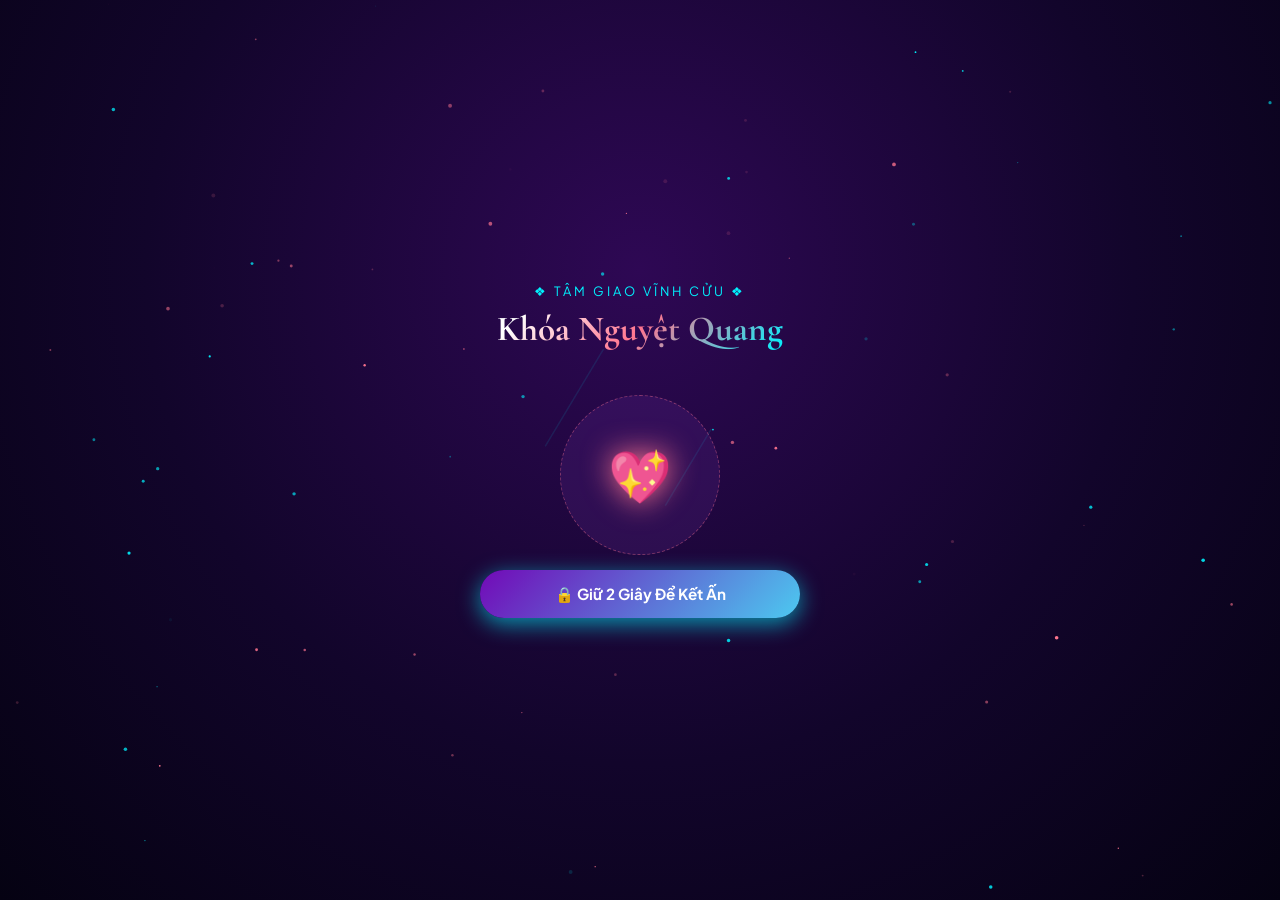
<file: index.html>
<!DOCTYPE html>
<html lang="vi">

<head>
    <meta charset="UTF-8">
    <meta name="viewport" content="width=device-width, initial-scale=1.0, maximum-scale=1.0, user-scalable=no">
    <title>Mid-Autumn</title>
    <link rel="stylesheet" href="style.css">
    <link
        href="https://fonts.googleapis.com/css2?family=Cormorant+Garamond:ital,wght@0,600;1,400&family=Dancing+Script:wght@700&family=Plus+Jakarta+Sans:wght@300;500;700&display=swap"
        rel="stylesheet">
</head>

<body>

    <!-- Canvas Phông Nền Vũ Trụ -->
    <canvas id="worldCanvas"></canvas>

    <!-- KHU VỰC CÁC TRANG FULL MÀN HÌNH -->
    <div class="content-viewport">

        <!-- TRANG 1: KHÓA TÌNH YÊU NGUYỆT QUANG -->
        <section id="page-lock" class="page active">
            <div class="fullscreen-content text-center" id="lockCard">
                <span class="ethereal-tag">❖ TÂM GIAO VĨNH CỬU ❖</span>
                <h1 class="page-title">Khóa Nguyệt Quang</h1>
                <p class="section-desc"></p>

                <div class="lock-container" id="lockContainer">
                    <div class="lock-ring" id="lockRing">
                        <div class="lock-core" id="lockCore">💖</div>
                        <svg class="progress-ring" viewBox="0 0 160 160">
                            <circle class="progress-ring__circle" stroke="url(#gradient-lock)" stroke-width="6"
                                fill="transparent" r="65" cx="80" cy="80" />
                            <defs>
                                <linearGradient id="gradient-lock" x1="0%" y1="0%" x2="100%" y2="100%">
                                    <stop offset="0%" stop-color="#ff758f" />
                                    <stop offset="50%" stop-color="#b5179e" />
                                    <stop offset="100%" stop-color="#00f2fe" />
                                </linearGradient>
                            </defs>
                        </svg>
                    </div>
                </div>

                <button class="btn-primary btn-lock" id="btnHoldLock">🔒 Giữ 2 Giây Để Kết Ấn</button>
            </div>
        </section>

        <!-- TRANG 2: KHẮC TÊN VĨNH CỬU -->
        <section id="page-signature" class="page">
            <div class="fullscreen-content text-center">
                <span class="ethereal-tag">❖ BẢNG TÊN ❖</span>
                <h2 class="page-title">Khắc Tên Nguyệt Quang</h2>
                <p class="section-desc"> </p>

                <div id="sigFormContainer" class="signature-form-box">
                    <div class="input-group">
                        <textarea id="inputNames" placeholder=" Viết tên của mình lên đây nào" class="neon-textarea"
                            rows="3" autocomplete="off"></textarea>
                    </div>
                    <button class="btn-primary btn-sig" id="btnSaveSig" style="margin-top: 16px;">✨ Khắc Tên</button>
                </div>

                <div id="sigDisplayContainer" class="signature-display-box" style="display: none;">
                    <div class="sig-plaque">
                        <div class="sig-icon">💍</div>
                        <h3 class="sig-title-saved">Duyên Phận Đã Khắc</h3>
                        <div class="sig-names-display" id="savedNamesText">--</div>
                        <p class="sig-date-saved" id="savedDateText">Khắc ngày: --/--/----</p>
                    </div>

                    <div style="display: flex; gap: 10px; justify-content: center; margin-top: 18px; flex-wrap: wrap;">
                        <button class="btn-primary btn-clear" id="btnEditSig"
                            style="background: rgba(255,255,255,0.12); border: 1px solid var(--pink-neon); width: auto; padding: 12px 18px; font-size: 0.85rem;">✏️
                        </button>

                        <button class="btn-primary" id="btnGoToSecret"
                            style="background: linear-gradient(135deg, #00f2fe, #b5179e); width: auto; padding: 12px 20px; font-size: 0.85rem;">🌙
                            Thảm Nguyệt Bí Mật ➔</button>
                    </div>
                </div>
            </div>
        </section>

        <!-- TRANG 3: THẢM NGUYỆT BÍ MẬT -->
        <section id="page-mooncake" class="page">
            <div class="fullscreen-content text-center">
                <span class="ethereal-tag">❖ MẬT MÃ ĐÊM RẰM ❖</span>
                <h2 class="page-title">Thảm Nguyệt Bí Mật</h2>
                <p class="section-desc">Cắt bánh Trung Thu để xem bất ngờ</p>

                <div class="mooncake-wrapper" id="mooncakeWrapper">
                    <div class="mooncake-body">
                        <div class="mooncake-half left">🥮</div>
                        <div class="mooncake-half right">🥮</div>
                    </div>
                </div>

                <!-- Đã xóa khung secretScroll ở đây -->
            </div>
        </section>

    </div>

    <!-- Thông Báo Toast -->
    <div id="toast" class="toast-hidden"></div>

    <script src="script.js"></script>
</body>

</html>
</file>
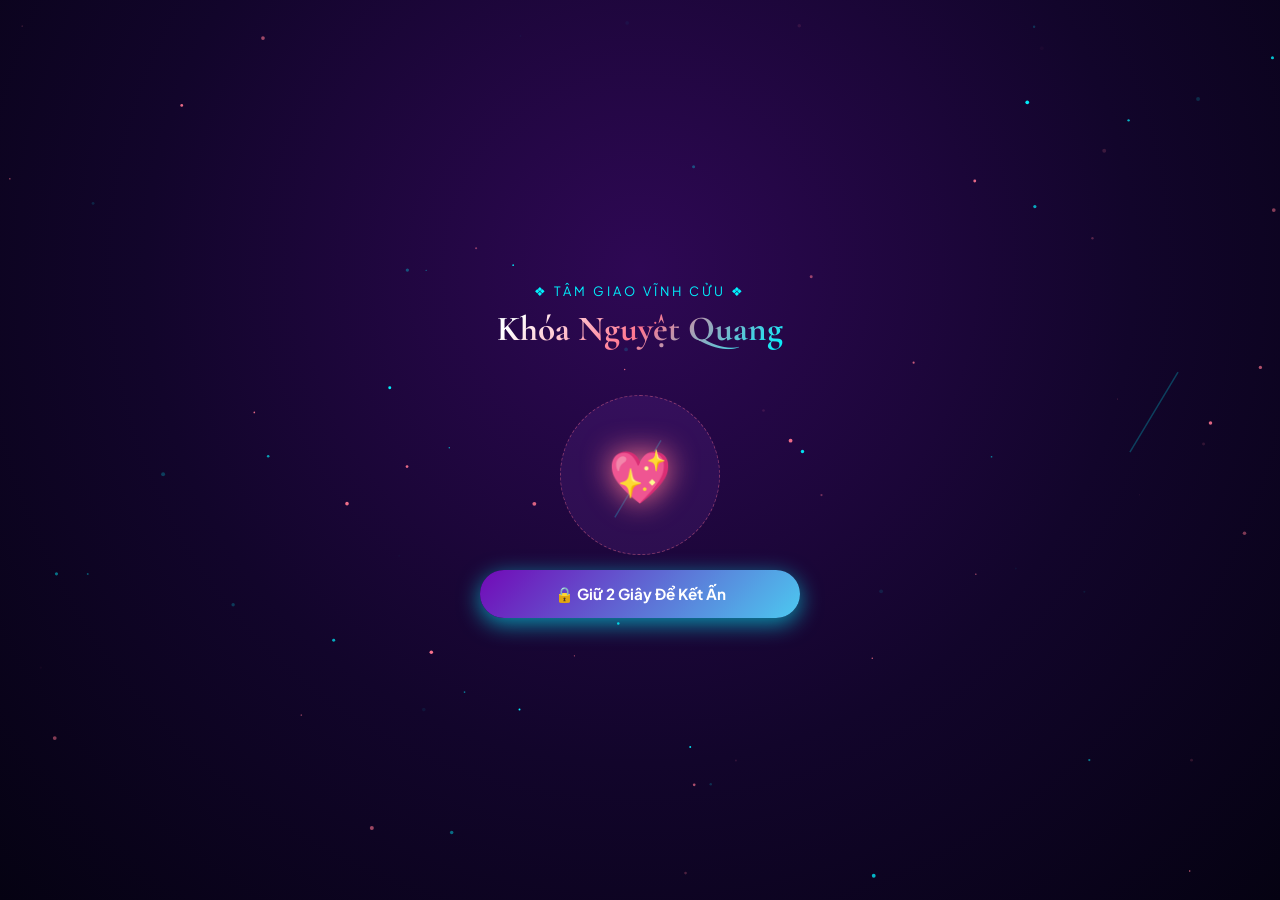
<file: autumn.html>
<!DOCTYPE html>
<html lang="vi">

<head>
    <meta charset="UTF-8">
    <meta name="viewport" content="width=device-width, initial-scale=1.0, maximum-scale=1.0, user-scalable=no">
    <title>Mid-Autumn</title>
    <link rel="stylesheet" href="autumn.css">
    <link
        href="https://fonts.googleapis.com/css2?family=Cormorant+Garamond:ital,wght@0,600;1,400&family=Dancing+Script:wght@700&family=Plus+Jakarta+Sans:wght@300;500;700&display=swap"
        rel="stylesheet">
</head>

<body>

    <!-- Canvas Phông Nền Vũ Trụ -->
    <canvas id="worldCanvas"></canvas>

    <!-- KHU VỰC CÁC TRANG FULL MÀN HÌNH -->
    <div class="content-viewport">

        <!-- TRANG 1: KHÓA TÌNH YÊU NGUYỆT QUANG -->
        <section id="page-lock" class="page active">
            <div class="fullscreen-content text-center" id="lockCard">
                <span class="ethereal-tag">❖ TÂM GIAO VĨNH CỬU ❖</span>
                <h1 class="page-title">Khóa Nguyệt Quang</h1>
                <p class="section-desc"></p>

                <div class="lock-container" id="lockContainer">
                    <div class="lock-ring" id="lockRing">
                        <div class="lock-core" id="lockCore">💖</div>
                        <svg class="progress-ring" viewBox="0 0 160 160">
                            <circle class="progress-ring__circle" stroke="url(#gradient-lock)" stroke-width="6"
                                fill="transparent" r="65" cx="80" cy="80" />
                            <defs>
                                <linearGradient id="gradient-lock" x1="0%" y1="0%" x2="100%" y2="100%">
                                    <stop offset="0%" stop-color="#ff758f" />
                                    <stop offset="50%" stop-color="#b5179e" />
                                    <stop offset="100%" stop-color="#00f2fe" />
                                </linearGradient>
                            </defs>
                        </svg>
                    </div>
                </div>

                <button class="btn-primary btn-lock" id="btnHoldLock">🔒 Giữ 2 Giây Để Kết Ấn</button>
            </div>
        </section>

        <!-- TRANG 2: KHẮC TÊN VĨNH CỬU -->
        <section id="page-signature" class="page">
            <div class="fullscreen-content text-center">
                <span class="ethereal-tag">❖ BẢNG TÊN ❖</span>
                <h2 class="page-title">Khắc Tên Nguyệt Quang</h2>
                <p class="section-desc"> </p>

                <div id="sigFormContainer" class="signature-form-box">
                    <div class="input-group">
                        <textarea id="inputNames" placeholder=" Viết tên của mình lên đây nào" class="neon-textarea"
                            rows="3" autocomplete="off"></textarea>
                    </div>
                    <button class="btn-primary btn-sig" id="btnSaveSig" style="margin-top: 16px;">✨ Khắc Tên</button>
                </div>

                <div id="sigDisplayContainer" class="signature-display-box" style="display: none;">
                    <div class="sig-plaque">
                        <div class="sig-icon">💍</div>
                        <h3 class="sig-title-saved">Duyên Phận Đã Khắc</h3>
                        <div class="sig-names-display" id="savedNamesText">--</div>
                        <p class="sig-date-saved" id="savedDateText">Khắc ngày: --/--/----</p>
                    </div>

                    <div style="display: flex; gap: 10px; justify-content: center; margin-top: 18px; flex-wrap: wrap;">
                        <button class="btn-primary btn-clear" id="btnEditSig"
                            style="background: rgba(255,255,255,0.12); border: 1px solid var(--pink-neon); width: auto; padding: 12px 18px; font-size: 0.85rem;">✏️
                        </button>

                        <button class="btn-primary" id="btnGoToSecret"
                            style="background: linear-gradient(135deg, #00f2fe, #b5179e); width: auto; padding: 12px 20px; font-size: 0.85rem;">🌙
                            Thảm Nguyệt Bí Mật ➔</button>
                    </div>
                </div>
            </div>
        </section>

        <!-- TRANG 3: THẢM NGUYỆT BÍ MẬT -->
        <section id="page-mooncake" class="page">
            <div class="fullscreen-content text-center">
                <span class="ethereal-tag">❖ MẬT MÃ ĐÊM RẰM ❖</span>
                <h2 class="page-title">Thảm Nguyệt Bí Mật</h2>
                <p class="section-desc">Cắt bánh Trung Thu để xem bất ngờ</p>

                <div class="mooncake-wrapper" id="mooncakeWrapper">
                    <div class="mooncake-body">
                        <div class="mooncake-half left">🥮</div>
                        <div class="mooncake-half right">🥮</div>
                    </div>
                </div>

                <!-- Đã xóa khung secretScroll ở đây -->
            </div>
        </section>

    </div>

    <!-- Thông Báo Toast -->
    <div id="toast" class="toast-hidden"></div>

    <script src="autumn.js"></script>
</body>

</html>
</file>
<file: style.css>
:root {
    --purple-deep: #12072b;
    --purple-mid: #2a085c;
    --purple-glow: rgba(157, 78, 221, 0.6);
    --pink-neon: #ff758f;
    --pink-glow: rgba(255, 117, 143, 0.6);
    --blue-neon: #00f2fe;
    --blue-glow: rgba(0, 242, 254, 0.6);
    --gold-accent: #ffd166;

    --font-heading: 'Cormorant Garamond', serif;
    --font-hand: 'Dancing Script', cursive;
    --font-body: 'Plus Jakarta Sans', sans-serif;
}

* {
    margin: 0;
    padding: 0;
    box-sizing: border-box;
    user-select: none;
    -webkit-tap-highlight-color: transparent;
}

body {
    width: 100vw;
    height: 100vh;
    height: 100dvh;
    /* Hỗ trợ chiều cao chuẩn trên trình duyệt di động */
    overflow: hidden;
    background: radial-gradient(circle at 50% 30%, #2e0854 0%, #12052b 55%, #050212 100%);
    color: #f3ecff;
    font-family: var(--font-body);
}

#worldCanvas {
    position: fixed;
    top: 0;
    left: 0;
    width: 100%;
    height: 100%;
    z-index: 1;
}

/* Khung Viễn Cảnh Full Màn Hình */
.content-viewport {
    position: relative;
    z-index: 10;
    width: 100vw;
    height: 100vh;
    height: 100dvh;
    display: flex;
    justify-content: center;
    align-items: center;
}

.page {
    position: absolute;
    width: 100vw;
    height: 100vh;
    height: 100dvh;
    opacity: 0;
    pointer-events: none;
    transform: scale(0.96);
    transition: all 0.5s cubic-bezier(0.16, 1, 0.3, 1);
    display: flex;
    flex-direction: column;
    align-items: center;
    justify-content: center;
    padding: 20px;
}

.page.active {
    opacity: 1;
    pointer-events: all;
    transform: scale(1);
}

.fullscreen-content {
    background: transparent;
    border: none;
    box-shadow: none;
    width: 100%;
    max-width: 600px;
    display: flex;
    flex-direction: column;
    align-items: center;
    justify-content: center;
}

.ethereal-tag {
    font-size: 0.8rem;
    letter-spacing: 3px;
    color: var(--blue-neon);
    text-transform: uppercase;
}

.page-title {
    font-family: var(--font-heading);
    font-size: 2.2rem;
    background: linear-gradient(135deg, #ffffff 10%, #ff758f 50%, #00f2fe 100%);
    -webkit-background-clip: text;
    -webkit-text-fill-color: transparent;
    margin: 8px 0 10px 0;
    text-align: center;
}

.section-desc {
    font-size: 0.95rem;
    color: #cbb8ec;
    margin-bottom: 20px;
    line-height: 1.5;
    max-width: 90%;
    text-align: center;
}

/* Nút Bấm Chính */
.btn-primary {
    width: 100%;
    max-width: 320px;
    padding: 14px 20px;
    border: none;
    border-radius: 30px;
    background: linear-gradient(135deg, #b5179e, #ff758f);
    color: #fff;
    font-family: inherit;
    font-weight: 700;
    font-size: 0.95rem;
    cursor: pointer;
    transition: all 0.3s ease;
    box-shadow: 0 6px 22px var(--pink-glow);
    touch-action: manipulation;
}

.btn-primary:active {
    transform: scale(0.98);
}

/* Ô nhập liệu Neon cho mobile */
.neon-textarea {
    width: 100%;
    max-width: 380px;
    padding: 14px 18px;
    background: rgba(10, 4, 30, 0.85);
    border: 1px solid var(--pink-neon);
    border-radius: 20px;
    color: #fff;
    font-family: var(--font-body);
    font-size: 0.95rem;
    outline: none;
    resize: none;
    transition: all 0.3s ease;
    box-shadow: inset 0 2px 10px rgba(0, 0, 0, 0.6);
}

.neon-textarea:focus {
    border-color: var(--blue-neon);
    box-shadow: 0 0 18px var(--blue-glow), inset 0 2px 10px rgba(0, 0, 0, 0.6);
}

/* Khóa Tình Yêu */
.lock-container {
    position: relative;
    width: 160px;
    height: 160px;
    margin: 15px auto;
    transition: transform 0.4s ease;
}

.lock-container.pulse {
    transform: scale(1.1);
}

.lock-ring {
    width: 100%;
    height: 100%;
    border-radius: 50%;
    background: rgba(157, 78, 221, 0.12);
    display: flex;
    justify-content: center;
    align-items: center;
    border: 1px dashed rgba(255, 117, 143, 0.4);
}

.lock-core {
    font-size: 3.2rem;
    filter: drop-shadow(0 0 15px var(--pink-neon));
    transition: transform 0.4s cubic-bezier(0.175, 0.885, 0.32, 1.275);
}

.lock-core.unlocked {
    transform: scale(1.3) rotate(10deg);
    filter: drop-shadow(0 0 30px var(--blue-neon));
}

.progress-ring {
    position: absolute;
    top: 0;
    left: 0;
    transform: rotate(-90deg);
    width: 160px;
    height: 160px;
}

.progress-ring__circle {
    stroke-dasharray: 408.4;
    stroke-dashoffset: 408.4;
    transition: stroke-dashoffset 0.1s linear;
}

.btn-lock {
    background: linear-gradient(135deg, #7209b7, #4cc9f0);
    box-shadow: 0 6px 22px var(--blue-glow);
}

/* Ký Tên Vĩnh Cửu */
.signature-form-box {
    width: 100%;
    max-width: 380px;
}

.signature-display-box {
    width: 100%;
    max-width: 400px;
}

.sig-plaque {
    position: relative;
    background: radial-gradient(circle, rgba(42, 8, 92, 0.9) 0%, rgba(18, 7, 43, 0.95) 100%);
    border: 2px solid var(--pink-neon);
    border-radius: 24px;
    padding: 25px 18px;
    box-shadow: 0 0 30px var(--pink-glow), inset 0 0 15px rgba(0, 242, 254, 0.2);
    overflow: hidden;
}

.sig-icon {
    font-size: 2.5rem;
    margin-bottom: 5px;
    filter: drop-shadow(0 0 10px var(--pink-neon));
}

.sig-title-saved {
    font-family: var(--font-heading);
    font-size: 1.15rem;
    color: var(--blue-neon);
    letter-spacing: 2px;
    text-transform: uppercase;
    margin-bottom: 8px;
}

.sig-names-display {
    font-family: var(--font-hand);
    font-size: 2.2rem;
    color: var(--gold-accent);
    margin: 8px 0;
    text-shadow: 0 0 15px rgba(255, 209, 102, 0.6);
    word-break: break-word;
    white-space: pre-line;
}

.sig-date-saved {
    font-size: 0.85rem;
    color: #cbb8ec;
    opacity: 0.85;
}

/* Bánh Trung Thu */
.mooncake-wrapper {
    position: relative;
    width: 180px;
    height: 180px;
    margin: 15px auto;
    cursor: pointer;
}

.mooncake-body {
    position: relative;
    width: 100%;
    height: 100%;
    display: flex;
}

.mooncake-half {
    width: 50%;
    height: 100%;
    font-size: 7.5rem;
    overflow: hidden;
    display: flex;
    align-items: center;
    transition: transform 0.6s cubic-bezier(0.175, 0.885, 0.32, 1.275);
}

.mooncake-half.left {
    justify-content: flex-start;
}

.mooncake-half.right {
    justify-content: flex-end;
}

.mooncake-wrapper.sliced .mooncake-half.left {
    transform: translateX(-35px) rotate(-12deg);
}

.mooncake-wrapper.sliced .mooncake-half.right {
    transform: translateX(35px) rotate(12deg);
}

.secret-scroll {
    max-height: 0;
    opacity: 0;
    overflow: hidden;
    transition: all 0.6s ease;
    background: rgba(255, 255, 255, 0.08);
    border-radius: 20px;
    padding: 0 15px;
    border: 1px solid var(--pink-neon);
    max-width: 90%;
    width: 100%;
}

.mooncake-wrapper.sliced+.secret-scroll {
    max-height: 200px;
    opacity: 1;
    padding: 16px;
    margin-top: 15px;
}

.scroll-title {
    font-weight: bold;
    color: var(--gold-accent);
    margin-bottom: 6px;
    font-size: 1rem;
}

.scroll-content {
    font-family: var(--font-hand);
    font-size: 1.25rem;
    color: #fff;
    line-height: 1.4;
}

.text-center {
    text-align: center;
}

/* Toast Notification */
#toast {
    position: fixed;
    bottom: 20px;
    left: 50%;
    transform: translateX(-50%) translateY(100px);
    background: rgba(255, 117, 143, 0.95);
    color: #12072b;
    padding: 10px 20px;
    border-radius: 30px;
    font-size: 0.85rem;
    font-weight: bold;
    box-shadow: 0 10px 35px rgba(0, 0, 0, 0.6);
    z-index: 200;
    transition: all 0.4s ease;
    opacity: 0;
    width: max-content;
    max-width: 90vw;
    text-align: center;
}

#toast.show {
    transform: translateX(-50%) translateY(0);
    opacity: 1;
}

/* Tối ưu riêng cho Điện Thoại nhỏ (iPhone SE, Android nhỏ) */
@media (max-width: 380px) {
    .page-title {
        font-size: 1.8rem;
    }

    .section-desc {
        font-size: 0.85rem;
    }

    .lock-container {
        width: 140px;
        height: 140px;
    }

    .progress-ring {
        width: 140px;
        height: 140px;
    }

    .progress-ring__circle {
        r: 55;
        cx: 70;
        cy: 70;
        stroke-dasharray: 345.5;
        stroke-dashoffset: 345.5;
    }

    .mooncake-wrapper {
        width: 150px;
        height: 150px;
    }

    .mooncake-half {
        font-size: 6rem;
    }
}
</file>
<file: autumn.css>
:root {
    --purple-deep: #12072b;
    --purple-mid: #2a085c;
    --purple-glow: rgba(157, 78, 221, 0.6);
    --pink-neon: #ff758f;
    --pink-glow: rgba(255, 117, 143, 0.6);
    --blue-neon: #00f2fe;
    --blue-glow: rgba(0, 242, 254, 0.6);
    --gold-accent: #ffd166;

    --font-heading: 'Cormorant Garamond', serif;
    --font-hand: 'Dancing Script', cursive;
    --font-body: 'Plus Jakarta Sans', sans-serif;
}

* {
    margin: 0;
    padding: 0;
    box-sizing: border-box;
    user-select: none;
    -webkit-tap-highlight-color: transparent;
}

body {
    width: 100vw;
    height: 100vh;
    height: 100dvh;
    /* Hỗ trợ chiều cao chuẩn trên trình duyệt di động */
    overflow: hidden;
    background: radial-gradient(circle at 50% 30%, #2e0854 0%, #12052b 55%, #050212 100%);
    color: #f3ecff;
    font-family: var(--font-body);
}

#worldCanvas {
    position: fixed;
    top: 0;
    left: 0;
    width: 100%;
    height: 100%;
    z-index: 1;
}

/* Khung Viễn Cảnh Full Màn Hình */
.content-viewport {
    position: relative;
    z-index: 10;
    width: 100vw;
    height: 100vh;
    height: 100dvh;
    display: flex;
    justify-content: center;
    align-items: center;
}

.page {
    position: absolute;
    width: 100vw;
    height: 100vh;
    height: 100dvh;
    opacity: 0;
    pointer-events: none;
    transform: scale(0.96);
    transition: all 0.5s cubic-bezier(0.16, 1, 0.3, 1);
    display: flex;
    flex-direction: column;
    align-items: center;
    justify-content: center;
    padding: 20px;
}

.page.active {
    opacity: 1;
    pointer-events: all;
    transform: scale(1);
}

.fullscreen-content {
    background: transparent;
    border: none;
    box-shadow: none;
    width: 100%;
    max-width: 600px;
    display: flex;
    flex-direction: column;
    align-items: center;
    justify-content: center;
}

.ethereal-tag {
    font-size: 0.8rem;
    letter-spacing: 3px;
    color: var(--blue-neon);
    text-transform: uppercase;
}

.page-title {
    font-family: var(--font-heading);
    font-size: 2.2rem;
    background: linear-gradient(135deg, #ffffff 10%, #ff758f 50%, #00f2fe 100%);
    -webkit-background-clip: text;
    -webkit-text-fill-color: transparent;
    margin: 8px 0 10px 0;
    text-align: center;
}

.section-desc {
    font-size: 0.95rem;
    color: #cbb8ec;
    margin-bottom: 20px;
    line-height: 1.5;
    max-width: 90%;
    text-align: center;
}

/* Nút Bấm Chính */
.btn-primary {
    width: 100%;
    max-width: 320px;
    padding: 14px 20px;
    border: none;
    border-radius: 30px;
    background: linear-gradient(135deg, #b5179e, #ff758f);
    color: #fff;
    font-family: inherit;
    font-weight: 700;
    font-size: 0.95rem;
    cursor: pointer;
    transition: all 0.3s ease;
    box-shadow: 0 6px 22px var(--pink-glow);
    touch-action: manipulation;
}

.btn-primary:active {
    transform: scale(0.98);
}

/* Ô nhập liệu Neon cho mobile */
.neon-textarea {
    width: 100%;
    max-width: 380px;
    padding: 14px 18px;
    background: rgba(10, 4, 30, 0.85);
    border: 1px solid var(--pink-neon);
    border-radius: 20px;
    color: #fff;
    font-family: var(--font-body);
    font-size: 0.95rem;
    outline: none;
    resize: none;
    transition: all 0.3s ease;
    box-shadow: inset 0 2px 10px rgba(0, 0, 0, 0.6);
}

.neon-textarea:focus {
    border-color: var(--blue-neon);
    box-shadow: 0 0 18px var(--blue-glow), inset 0 2px 10px rgba(0, 0, 0, 0.6);
}

/* Khóa Tình Yêu */
.lock-container {
    position: relative;
    width: 160px;
    height: 160px;
    margin: 15px auto;
    transition: transform 0.4s ease;
}

.lock-container.pulse {
    transform: scale(1.1);
}

.lock-ring {
    width: 100%;
    height: 100%;
    border-radius: 50%;
    background: rgba(157, 78, 221, 0.12);
    display: flex;
    justify-content: center;
    align-items: center;
    border: 1px dashed rgba(255, 117, 143, 0.4);
}

.lock-core {
    font-size: 3.2rem;
    filter: drop-shadow(0 0 15px var(--pink-neon));
    transition: transform 0.4s cubic-bezier(0.175, 0.885, 0.32, 1.275);
}

.lock-core.unlocked {
    transform: scale(1.3) rotate(10deg);
    filter: drop-shadow(0 0 30px var(--blue-neon));
}

.progress-ring {
    position: absolute;
    top: 0;
    left: 0;
    transform: rotate(-90deg);
    width: 160px;
    height: 160px;
}

.progress-ring__circle {
    stroke-dasharray: 408.4;
    stroke-dashoffset: 408.4;
    transition: stroke-dashoffset 0.1s linear;
}

.btn-lock {
    background: linear-gradient(135deg, #7209b7, #4cc9f0);
    box-shadow: 0 6px 22px var(--blue-glow);
}

/* Ký Tên Vĩnh Cửu */
.signature-form-box {
    width: 100%;
    max-width: 380px;
}

.signature-display-box {
    width: 100%;
    max-width: 400px;
}

.sig-plaque {
    position: relative;
    background: radial-gradient(circle, rgba(42, 8, 92, 0.9) 0%, rgba(18, 7, 43, 0.95) 100%);
    border: 2px solid var(--pink-neon);
    border-radius: 24px;
    padding: 25px 18px;
    box-shadow: 0 0 30px var(--pink-glow), inset 0 0 15px rgba(0, 242, 254, 0.2);
    overflow: hidden;
}

.sig-icon {
    font-size: 2.5rem;
    margin-bottom: 5px;
    filter: drop-shadow(0 0 10px var(--pink-neon));
}

.sig-title-saved {
    font-family: var(--font-heading);
    font-size: 1.15rem;
    color: var(--blue-neon);
    letter-spacing: 2px;
    text-transform: uppercase;
    margin-bottom: 8px;
}

.sig-names-display {
    font-family: var(--font-hand);
    font-size: 2.2rem;
    color: var(--gold-accent);
    margin: 8px 0;
    text-shadow: 0 0 15px rgba(255, 209, 102, 0.6);
    word-break: break-word;
    white-space: pre-line;
}

.sig-date-saved {
    font-size: 0.85rem;
    color: #cbb8ec;
    opacity: 0.85;
}

/* Bánh Trung Thu */
.mooncake-wrapper {
    position: relative;
    width: 180px;
    height: 180px;
    margin: 15px auto;
    cursor: pointer;
}

.mooncake-body {
    position: relative;
    width: 100%;
    height: 100%;
    display: flex;
}

.mooncake-half {
    width: 50%;
    height: 100%;
    font-size: 7.5rem;
    overflow: hidden;
    display: flex;
    align-items: center;
    transition: transform 0.6s cubic-bezier(0.175, 0.885, 0.32, 1.275);
}

.mooncake-half.left {
    justify-content: flex-start;
}

.mooncake-half.right {
    justify-content: flex-end;
}

.mooncake-wrapper.sliced .mooncake-half.left {
    transform: translateX(-35px) rotate(-12deg);
}

.mooncake-wrapper.sliced .mooncake-half.right {
    transform: translateX(35px) rotate(12deg);
}

.secret-scroll {
    max-height: 0;
    opacity: 0;
    overflow: hidden;
    transition: all 0.6s ease;
    background: rgba(255, 255, 255, 0.08);
    border-radius: 20px;
    padding: 0 15px;
    border: 1px solid var(--pink-neon);
    max-width: 90%;
    width: 100%;
}

.mooncake-wrapper.sliced+.secret-scroll {
    max-height: 200px;
    opacity: 1;
    padding: 16px;
    margin-top: 15px;
}

.scroll-title {
    font-weight: bold;
    color: var(--gold-accent);
    margin-bottom: 6px;
    font-size: 1rem;
}

.scroll-content {
    font-family: var(--font-hand);
    font-size: 1.25rem;
    color: #fff;
    line-height: 1.4;
}

.text-center {
    text-align: center;
}

/* Toast Notification */
#toast {
    position: fixed;
    bottom: 20px;
    left: 50%;
    transform: translateX(-50%) translateY(100px);
    background: rgba(255, 117, 143, 0.95);
    color: #12072b;
    padding: 10px 20px;
    border-radius: 30px;
    font-size: 0.85rem;
    font-weight: bold;
    box-shadow: 0 10px 35px rgba(0, 0, 0, 0.6);
    z-index: 200;
    transition: all 0.4s ease;
    opacity: 0;
    width: max-content;
    max-width: 90vw;
    text-align: center;
}

#toast.show {
    transform: translateX(-50%) translateY(0);
    opacity: 1;
}

/* Tối ưu riêng cho Điện Thoại nhỏ (iPhone SE, Android nhỏ) */
@media (max-width: 380px) {
    .page-title {
        font-size: 1.8rem;
    }

    .section-desc {
        font-size: 0.85rem;
    }

    .lock-container {
        width: 140px;
        height: 140px;
    }

    .progress-ring {
        width: 140px;
        height: 140px;
    }

    .progress-ring__circle {
        r: 55;
        cx: 70;
        cy: 70;
        stroke-dasharray: 345.5;
        stroke-dashoffset: 345.5;
    }

    .mooncake-wrapper {
        width: 150px;
        height: 150px;
    }

    .mooncake-half {
        font-size: 6rem;
    }
}
</file>
